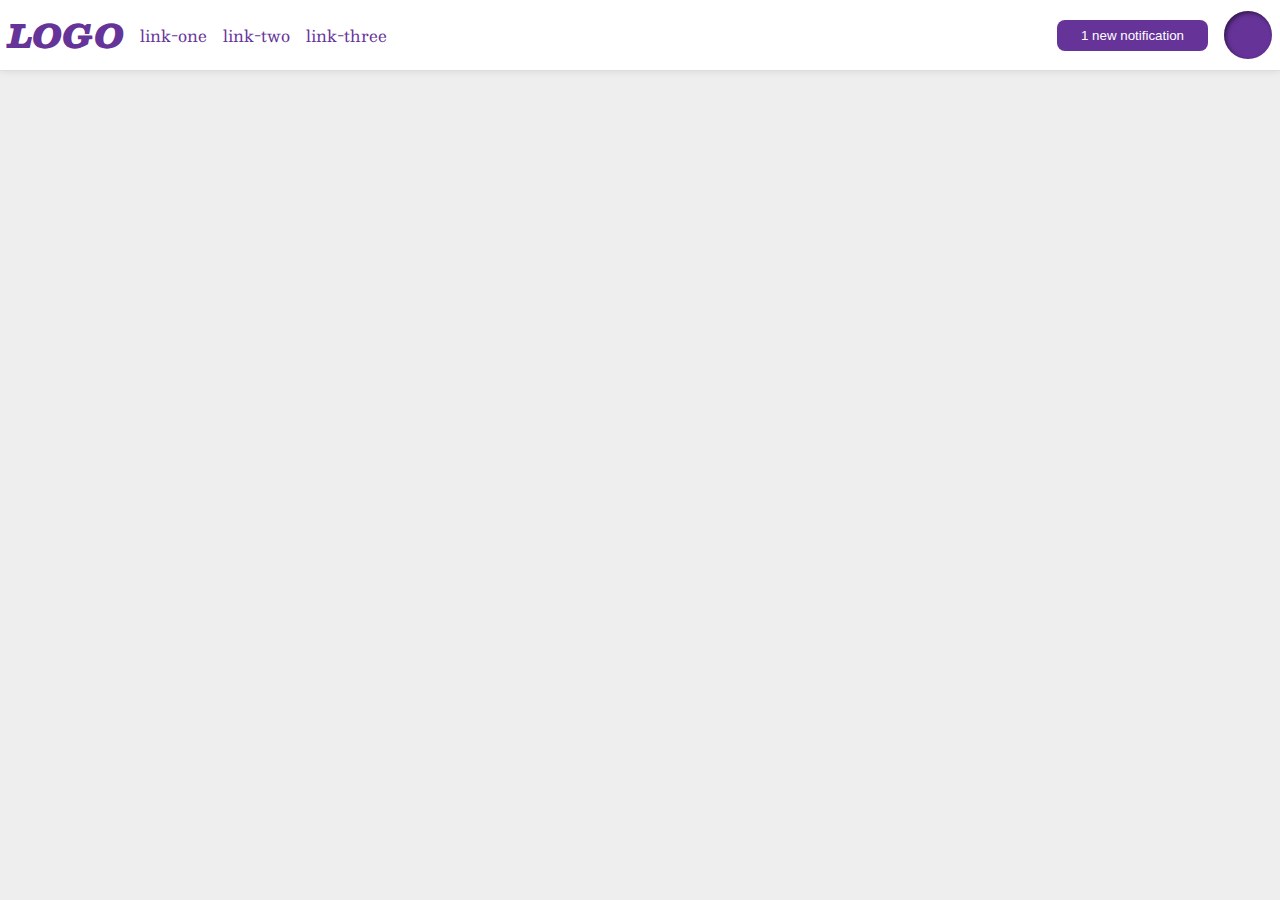
<file: flex/03-flex-header-2/index.html>
<!DOCTYPE html>
<html lang="en">
  <head>
    <meta charset="UTF-8">
    <meta http-equiv="X-UA-Compatible" content="IE=edge">
    <meta name="viewport" content="width=device-width, initial-scale=1.0">
    <title>Flex Header 2</title>
    <link rel="stylesheet" href="style.css">
  </head>
  <body>
    <div class="header">
      <div class="container-left">
        <div class="logo">
          LOGO
        </div>
        <ul class="links">
          <li><a href="google.com">link-one</a></li>
          <li><a href="google.com">link-two</a></li>
          <li><a href="google.com">link-three</a></li>
        </ul>
      </div>
      <div class="container-right">
        <button class="notifications">
          1 new notification
        </button>
        <div class="profile-image"></div>
      </div>
    </div>
  </body>
</html>
</file>
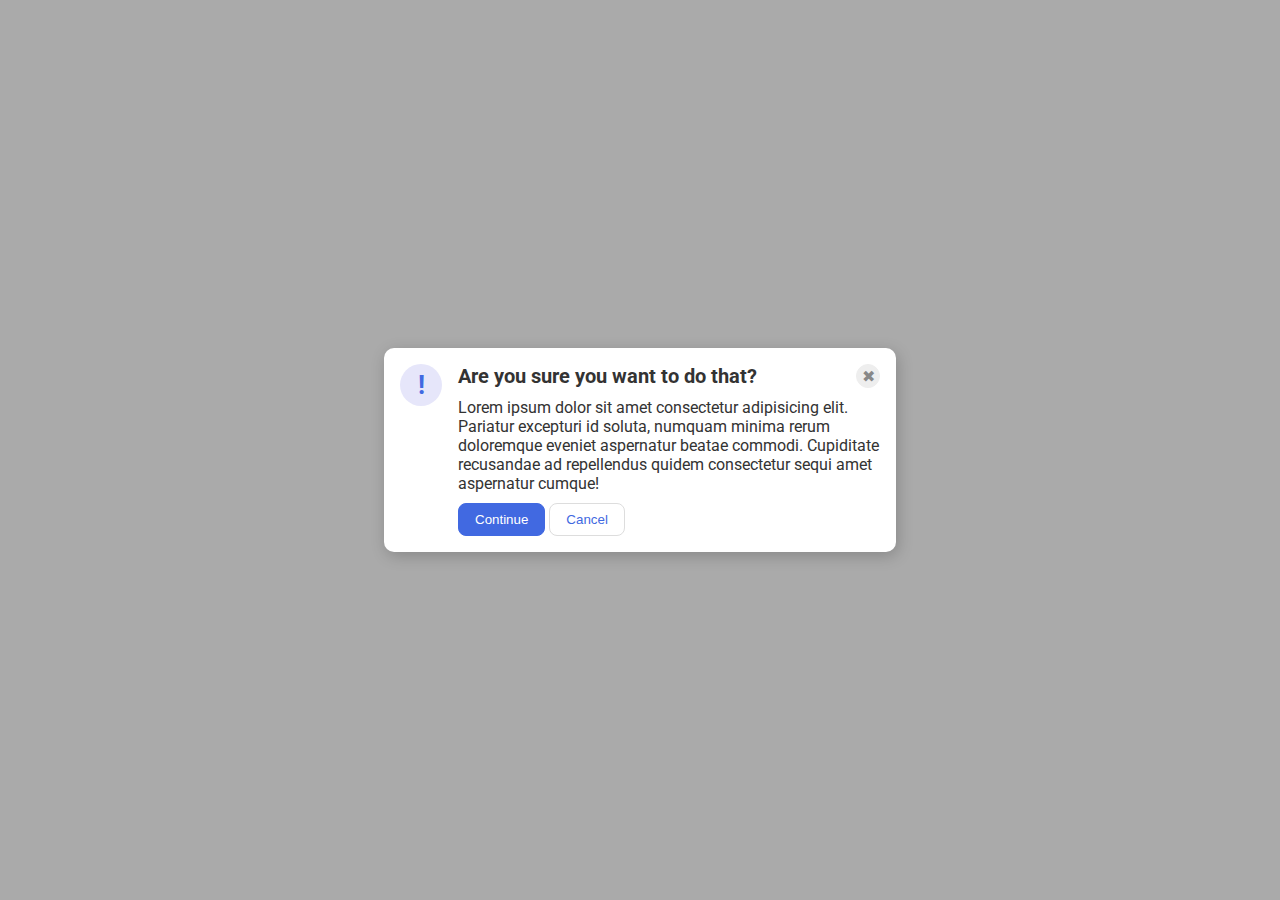
<file: flex/05-flex-modal/index.html>
<!DOCTYPE html>
<html lang="en">
  <head>
    <meta charset="UTF-8">
    <meta http-equiv="X-UA-Compatible" content="IE=edge">
    <meta name="viewport" content="width=device-width, initial-scale=1.0">
    <link rel="stylesheet" href="style.css">
    <title>Modal</title>
  </head>
  <body>
    <div class="modal">
      <div class="icon">!</div>
      <div class="container">
        <div class="header">Are you sure you want to do that?
         <button class="close-button">✖</button>
        </div>
        <div class="text">Lorem ipsum dolor sit amet consectetur adipisicing elit. Pariatur excepturi id soluta, numquam minima rerum doloremque eveniet aspernatur beatae commodi. Cupiditate recusandae ad repellendus quidem consectetur sequi amet aspernatur cumque!</div>
        <div class="buttons">
          <button class="continue">Continue</button>
          <button class="cancel">Cancel</button>
        </div>
      </div>
    </div>
  </body>
</html>
</file>
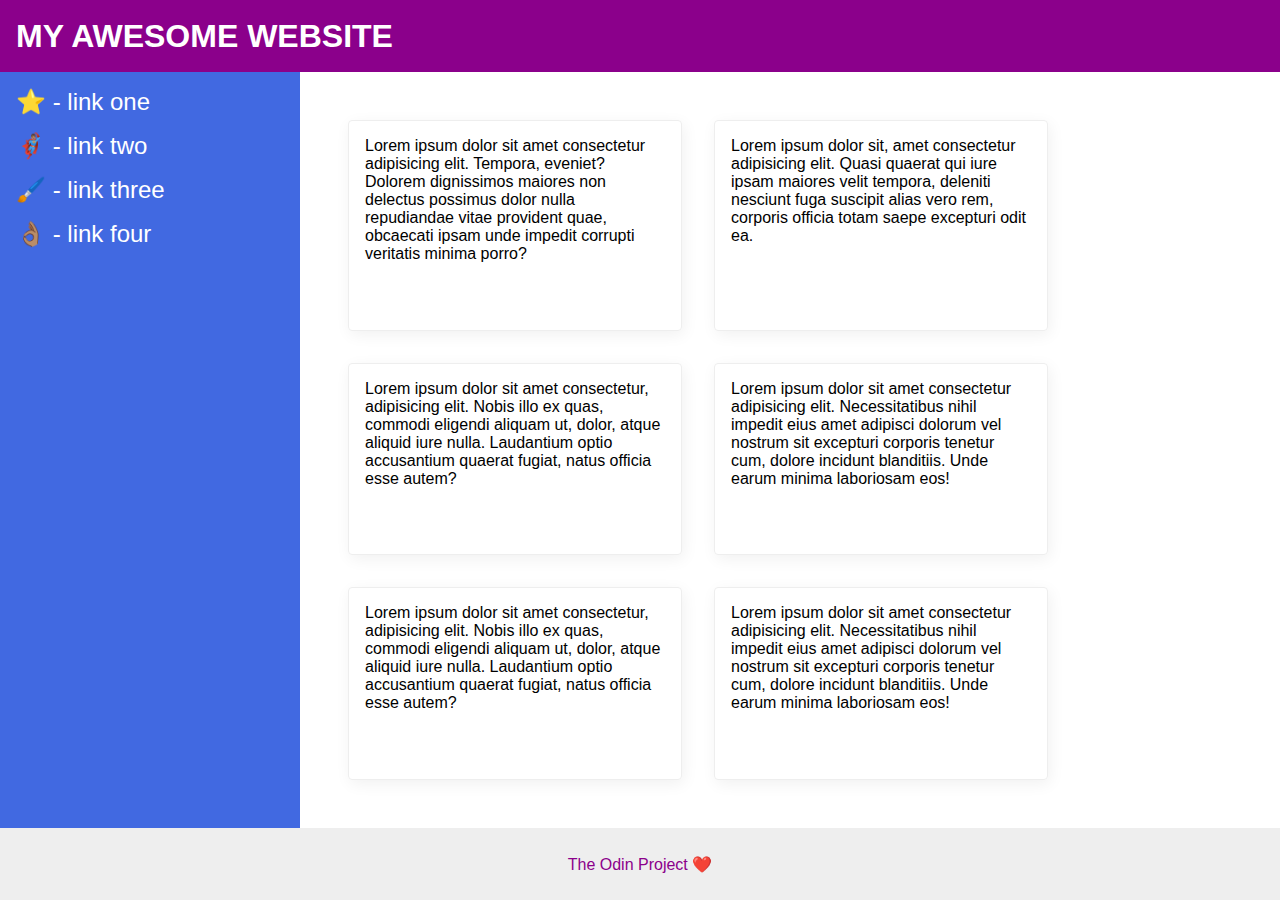
<file: flex/07-flex-layout-2/index.html>
<!DOCTYPE html>
<html lang="en">
  <head>
    <meta charset="UTF-8">
    <meta http-equiv="X-UA-Compatible" content="IE=edge">
    <meta name="viewport" content="width=device-width, initial-scale=1.0">
    <title>The Holy Grail</title>
    <link rel="stylesheet" href="style.css">
  </head>
  <body>
    <div class="header">
      MY AWESOME WEBSITE
    </div>
    
    <div class="content">
      <div class="sidebar">
        <ul>
          <li><a href="#">⭐ - link one</a></li>
          <li><a href="#">🦸🏽‍♂️ - link two</a></li>
          <li><a href="#">🖌️ - link three</a></li>
          <li><a href="#">👌🏽 - link four</a></li>
        </ul>
      </div>
  
      <div class="cards">
          <div class="card">Lorem ipsum dolor sit amet consectetur adipisicing elit. Tempora, eveniet? Dolorem dignissimos maiores non delectus possimus dolor nulla repudiandae vitae provident quae, obcaecati ipsam unde impedit corrupti veritatis minima porro?</div>
          <div class="card">Lorem ipsum dolor sit, amet consectetur adipisicing elit. Quasi quaerat qui iure ipsam maiores velit tempora, deleniti nesciunt fuga suscipit alias vero rem, corporis officia totam saepe excepturi odit ea.</div>
          <div class="card">Lorem ipsum dolor sit amet consectetur, adipisicing elit. Nobis illo ex quas, commodi eligendi aliquam ut, dolor, atque aliquid iure nulla. Laudantium optio accusantium quaerat fugiat, natus officia esse autem?</div>
          <div class="card">Lorem ipsum dolor sit amet consectetur adipisicing elit. Necessitatibus nihil impedit eius amet adipisci dolorum vel nostrum sit excepturi corporis tenetur cum, dolore incidunt blanditiis. Unde earum minima laboriosam eos!</div>
          <div class="card">Lorem ipsum dolor sit amet consectetur, adipisicing elit. Nobis illo ex quas, commodi eligendi aliquam ut, dolor, atque aliquid iure nulla. Laudantium optio accusantium quaerat fugiat, natus officia esse autem?</div>
          <div class="card">Lorem ipsum dolor sit amet consectetur adipisicing elit. Necessitatibus nihil impedit eius amet adipisci dolorum vel nostrum sit excepturi corporis tenetur cum, dolore incidunt blanditiis. Unde earum minima laboriosam eos!</div>
      </div>
    </div>
    
    <div class="footer">
      The Odin Project ❤️
    </div>
  </body>
</html>
</file>
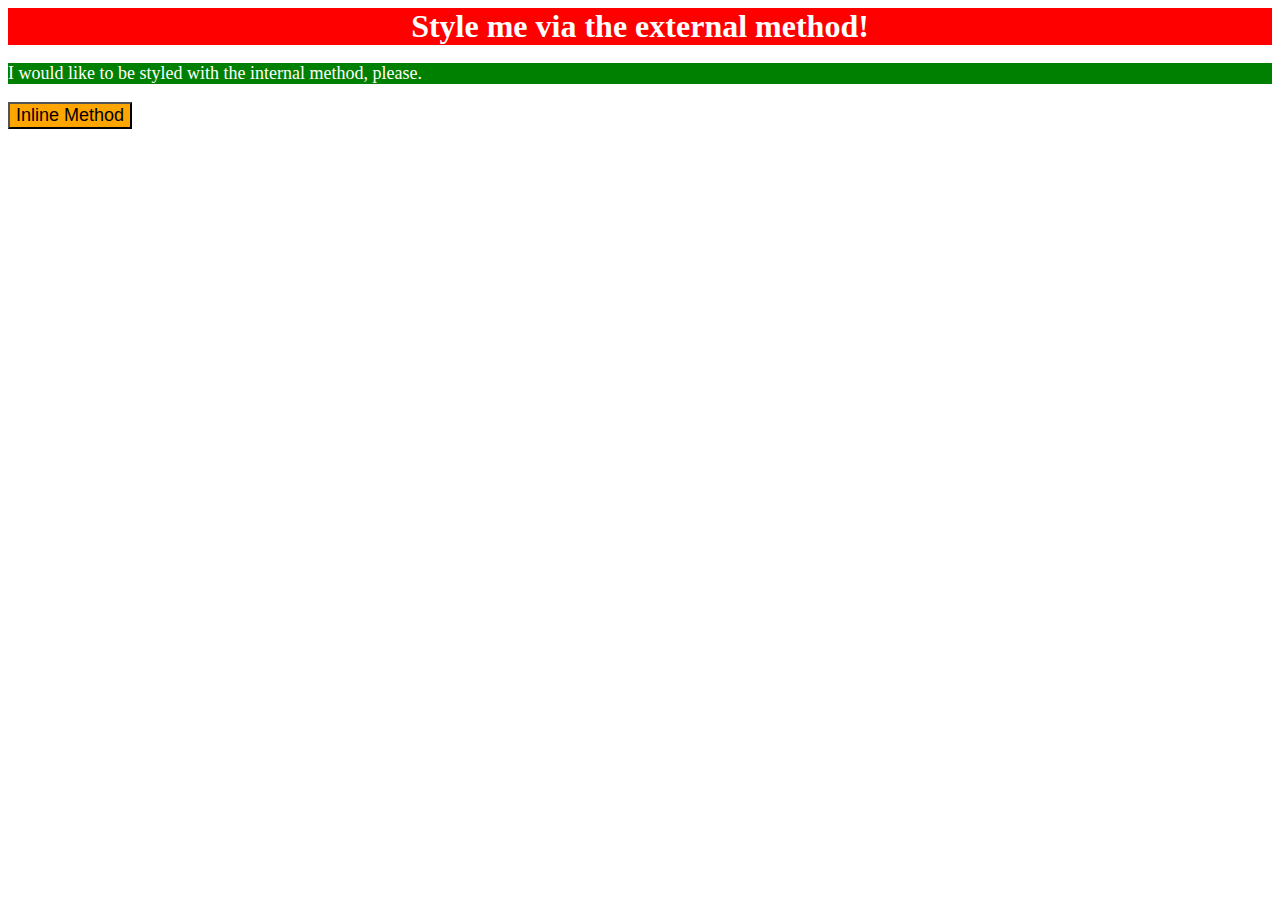
<file: foundations/01-css-methods/index.html>
<!DOCTYPE html>
<html lang="en">
  <head>
    <meta charset="UTF-8">
    <meta http-equiv="X-UA-Compatible" content="IE=edge">
    <meta name="viewport" content="width=device-width, initial-scale=1.0">
    <link rel="stylesheet" href="styles.css">
    <style>
      p {
        background-color: green;
        color: white;
        font-size: 18px;
      }
    </style>
    <title>Methods for Adding CSS</title>
  </head>
  <body>
    <div>Style me via the external method!</div>
    <p>I would like to be styled with the internal method, please.</p>
    <button style="background-color: orange; font-size: 18px;">Inline Method</button>
  </body>
</html>
</file>
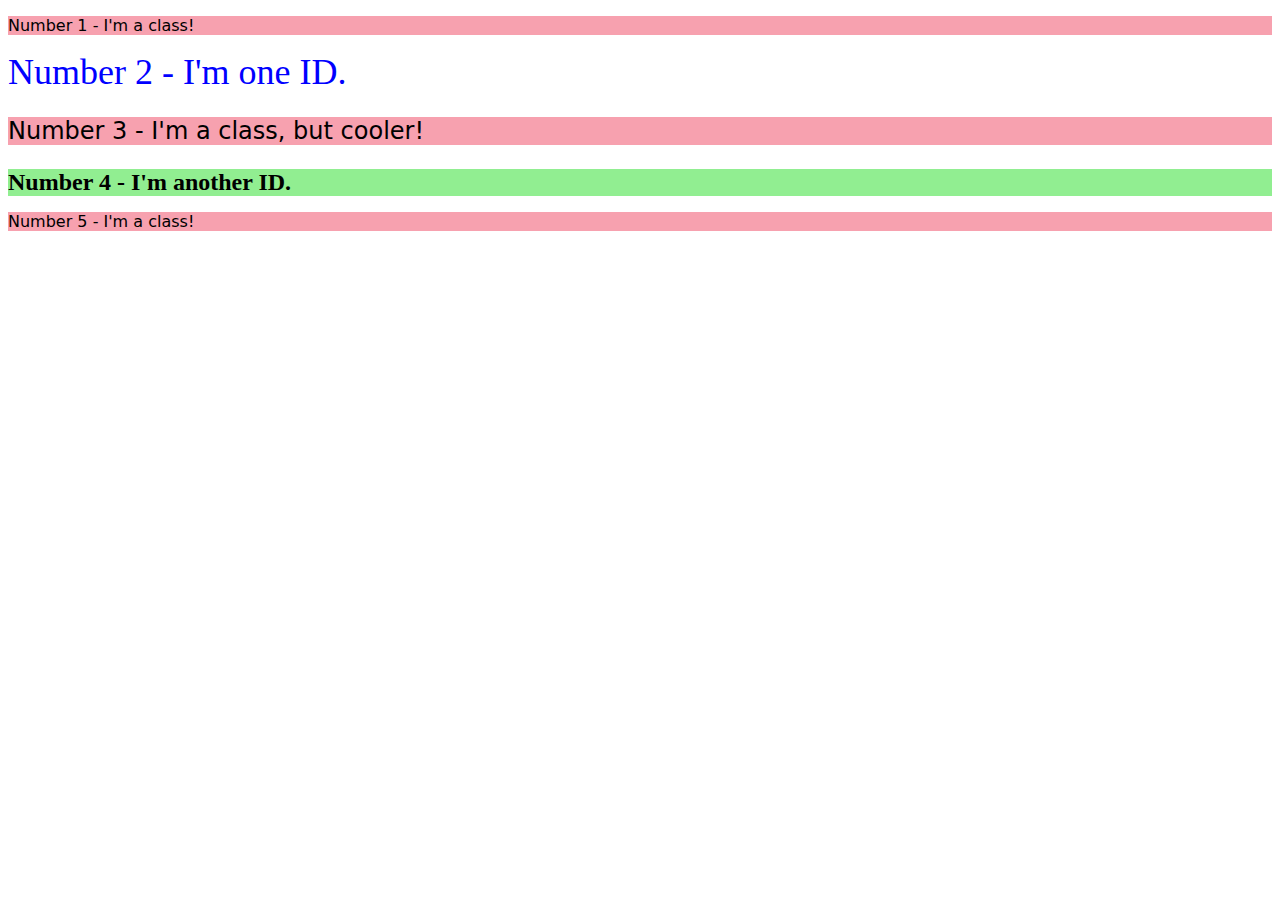
<file: foundations/02-class-id-selectors/index.html>
<!DOCTYPE html>
<html lang="en">
  <head>
    <meta charset="UTF-8">
    <meta http-equiv="X-UA-Compatible" content="IE=edge">
    <meta name="viewport" content="width=device-width, initial-scale=1.0">
    <title>Class and ID Selectors</title>
    <link rel="stylesheet" href="style.css">
  </head>
  <body>
    <p class="odd">Number 1 - I'm a class!</p>
    <div id="blue">Number 2 - I'm one ID.</div>
    <p class="odd cool">Number 3 - I'm a class, but cooler!</p>
    <div id="green">Number 4 - I'm another ID.</div>
    <p class="odd">Number 5 - I'm a class!</p>
  </body>
</html>
</file>
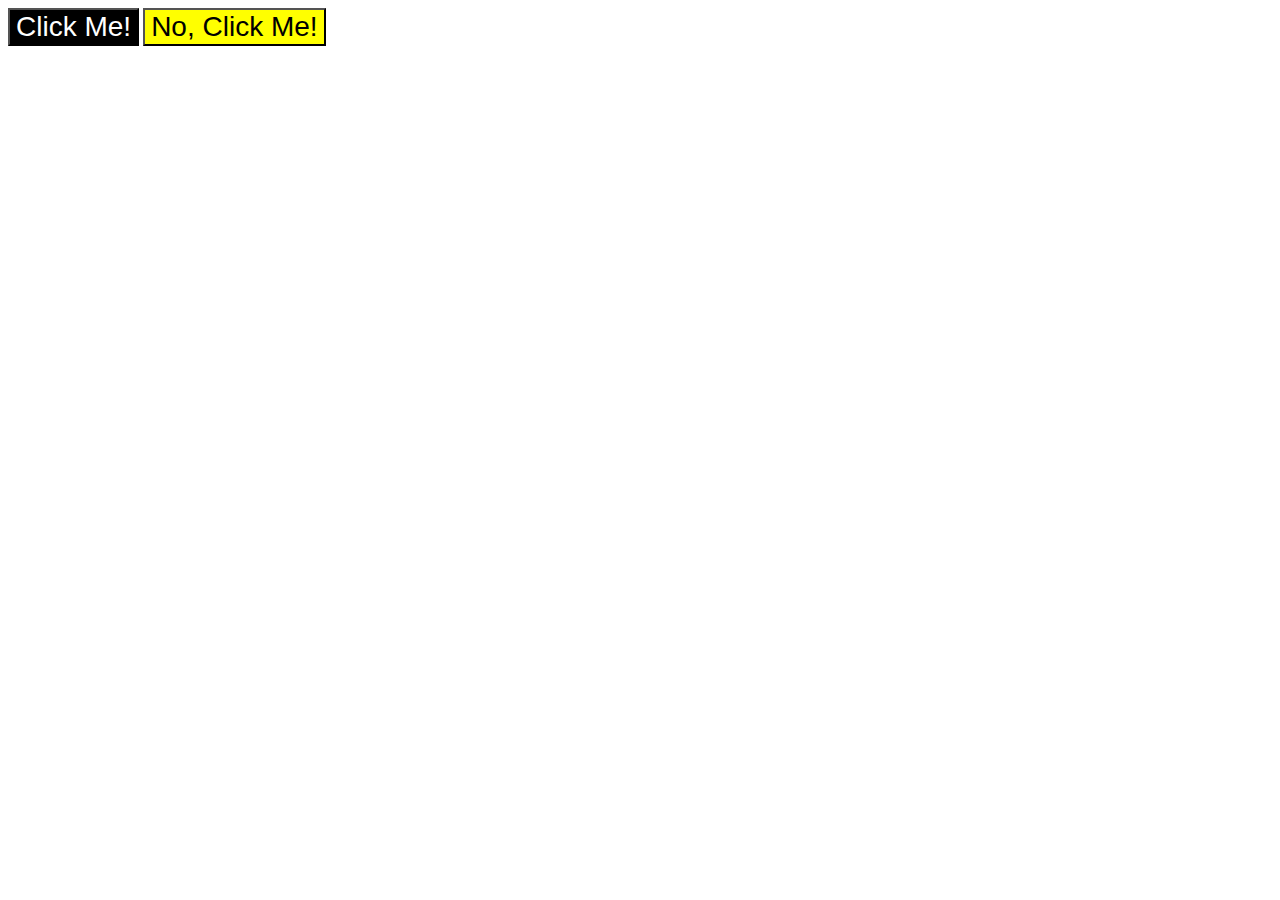
<file: foundations/03-grouping-selectors/index.html>
<!DOCTYPE html>
<html lang="en">
  <head>
    <meta charset="UTF-8">
    <meta http-equiv="X-UA-Compatible" content="IE=edge">
    <meta name="viewport" content="width=device-width, initial-scale=1.0">
    <title>Grouping Selectors</title>
    <link rel="stylesheet" href="style.css">
  </head>
  <body>
    <button class="boring">Click Me!</button>
    <button class="fun">No, Click Me!</button>
  </body>
</html>
</file>
<file: flex/03-flex-header-2/style.css>
/* this is some magical font-importing.  
you'll learn about it later. */
@import url('https://fonts.googleapis.com/css2?family=Besley:ital,wght@0,400;1,900&display=swap');

body {
  margin: 0;
  background: #eee;
  font-family: Besley, serif;
}

.header {
  background: white;
  border-bottom: 1px solid #ddd;
  box-shadow: 0 0 8px rgba(0,0,0,.1);
  display: flex;
  justify-content: space-between;
  padding: 8px;
}

.profile-image {
  background: rebeccapurple;
  box-shadow: inset 2px 2px 4px rgba(0,0,0,.5);
  border-radius: 50%;
  width: 48px;
  height: 48px;
}

.logo {
  color: rebeccapurple;
  font-size: 32px;
  font-weight: 900;
  font-style: italic;
}

button {
  border: none;
  border-radius: 8px;
  background: rebeccapurple;
  color: white;
  padding: 8px 24px;
}

a {
  /* this removes the line under our links */
  text-decoration: none;
  color: rebeccapurple;
}

ul {
  list-style-type: none;
  display: flex;
  margin: 0;
  padding: 0;
  gap: 16px;
}

.container-left,
.container-right {
  display: flex;
  gap: 16px;
  align-items: center;
}
</file>
<file: flex/05-flex-modal/style.css>
@import url('https://fonts.googleapis.com/css2?family=Roboto:wght@400;700&display=swap');

html, body {
  height: 100%;
}

body {
  font-family: Roboto, sans-serif;
  margin: 0;
  background: #aaa;
  color: #333;
  /* I'll give you this one for free lol */
  display: flex;
  align-items: center;
  justify-content: center;
}

.modal {
  background: white;
  width: 480px;
  border-radius: 10px;
  box-shadow: 2px 4px 16px rgba(0,0,0,.2);
  display: flex;
  padding: 16px;
}

.icon {
  color: royalblue;
  font-size: 26px;
  font-weight: 700;
  background: lavender;
  width: 42px;
  height: 42px;
  border-radius: 50%;
  display: flex;
  align-items: center;
  justify-content: center;
  flex-shrink: 0;
  margin-right: 16px;
}

.close-button {
  background: #eee;
  border-radius: 50%;
  color: #888;
  font-weight: 400;
  font-size: 16px;
  height: 24px;
  width: 24px;
  display: flex;
  align-items: center;
  justify-content: center;
  border: 1px solid #eee;
  padding: 0;
}

button {
  cursor: pointer;
  padding: 8px 16px;
  border-radius: 8px;
}

button.continue {
  background: royalblue;
  border: 1px solid royalblue;
  color: white;
}

button.cancel {
  background: white;
  border: 1px solid #ddd;
  color: royalblue;
}

.header {
  display: flex;
  justify-content: space-between;
  font-size: 20px;
  font-weight: bold;
}

.container {
  display: flex;
  flex-direction: column;
  justify-content: flex-start;
  gap: 10px;
}
</file>
<file: flex/07-flex-layout-2/style.css>
body {
  font-family: -apple-system, BlinkMacSystemFont, 'Segoe UI', Roboto, Oxygen, Ubuntu, Cantarell, 'Open Sans', 'Helvetica Neue', sans-serif;
  margin: 0;
  min-height: 100vh;
  display: flex;
  flex-direction: column;
}

.header {
  height: 72px;
  background: darkmagenta;
  color: white;
  font-size: 32px;
  font-weight: 900;
  display: flex;
  align-items: center;
  padding-left: 16px;
}

.footer {
  height: 72px;
  background: #eee;
  color: darkmagenta;
  display: flex;
  align-items: center;
  justify-content: center;
}

.sidebar {
  width: 300px;
  background: royalblue;
  box-sizing: border-box;
  flex-shrink: 0;
  padding: 16px;
}

.card {
  border: 1px solid #eee;
  box-shadow: 2px 4px 16px rgba(0,0,0,.06);
  border-radius: 4px;
  padding: 16px;
  margin: 16px;
  width: 300px;
}

a {
  text-decoration: none;
  color: white;
  font-size: 24px;
}

ul {
  display: flex;
  flex-direction: column;
  list-style: none;
  padding: 0;
  margin: 0;
  gap: 16px;
}

.content {
  display: flex;
  flex: auto;
}

.cards {
  padding: 32px;
  display: flex;
  flex-wrap: wrap;
}
</file>
<file: foundations/01-css-methods/styles.css>
div {
    background-color:red;
    color:white;
    font-size: 32px;
    text-align: center;
    font-weight: bold;
}
</file>
<file: foundations/02-class-id-selectors/style.css>
.odd {
    background-color: #f7a1af;
    font-family: Verdana, "DejaVu Sans", sans-serif;
}

.cool {
    font-size: 24px;
}

#blue {
    color: rgb(0, 0, 255);
    font-size: 36px;
}

#green {
    background-color: hsl(120, 73%, 75%);
    font-size: 24px;
    font-weight: bold;
}
</file>
<file: foundations/03-grouping-selectors/style.css>
.boring {
    background-color: #000000;
    color: #ffffff;
}

.fun {
    background-color: hsl(60, 100%, 50%);
}

.boring, .fun {
    font-size: 28px;
    font-family: Helvetica, "Time New Roman", sans-serif;
}
</file>
